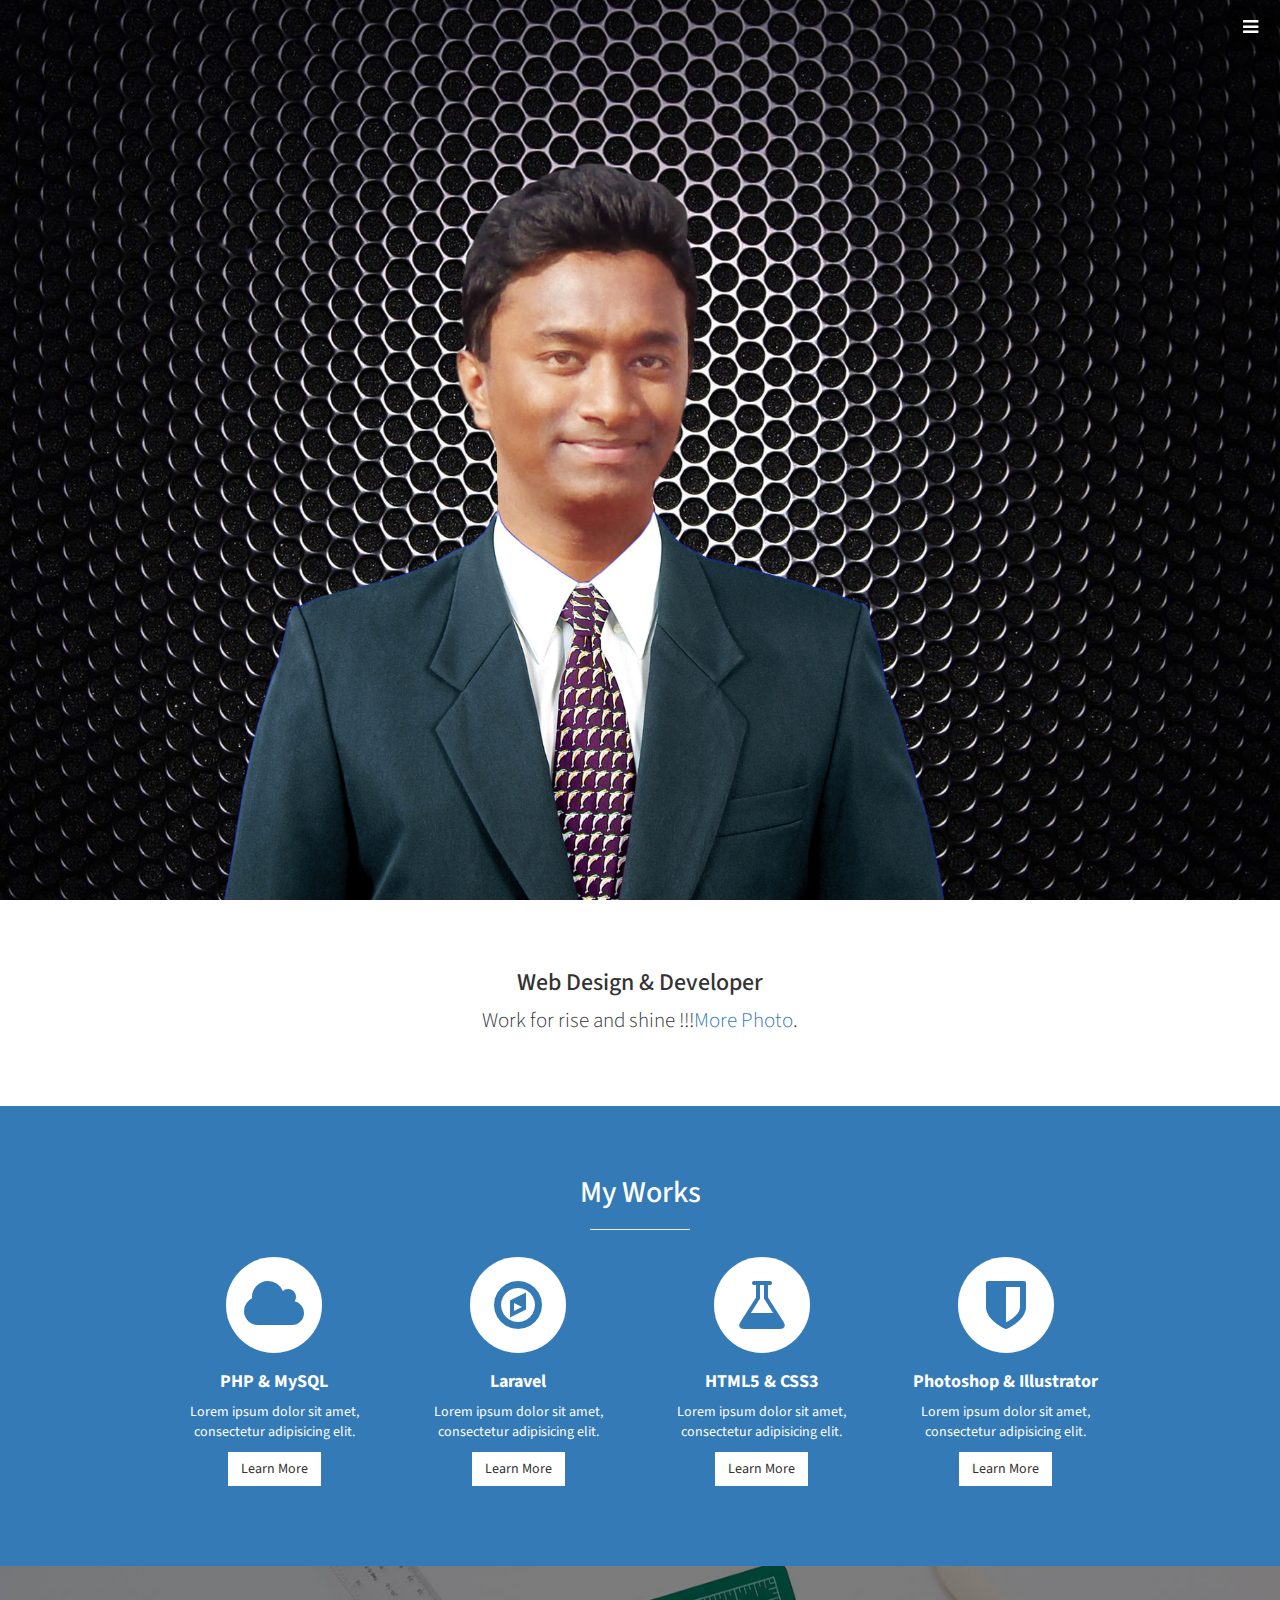
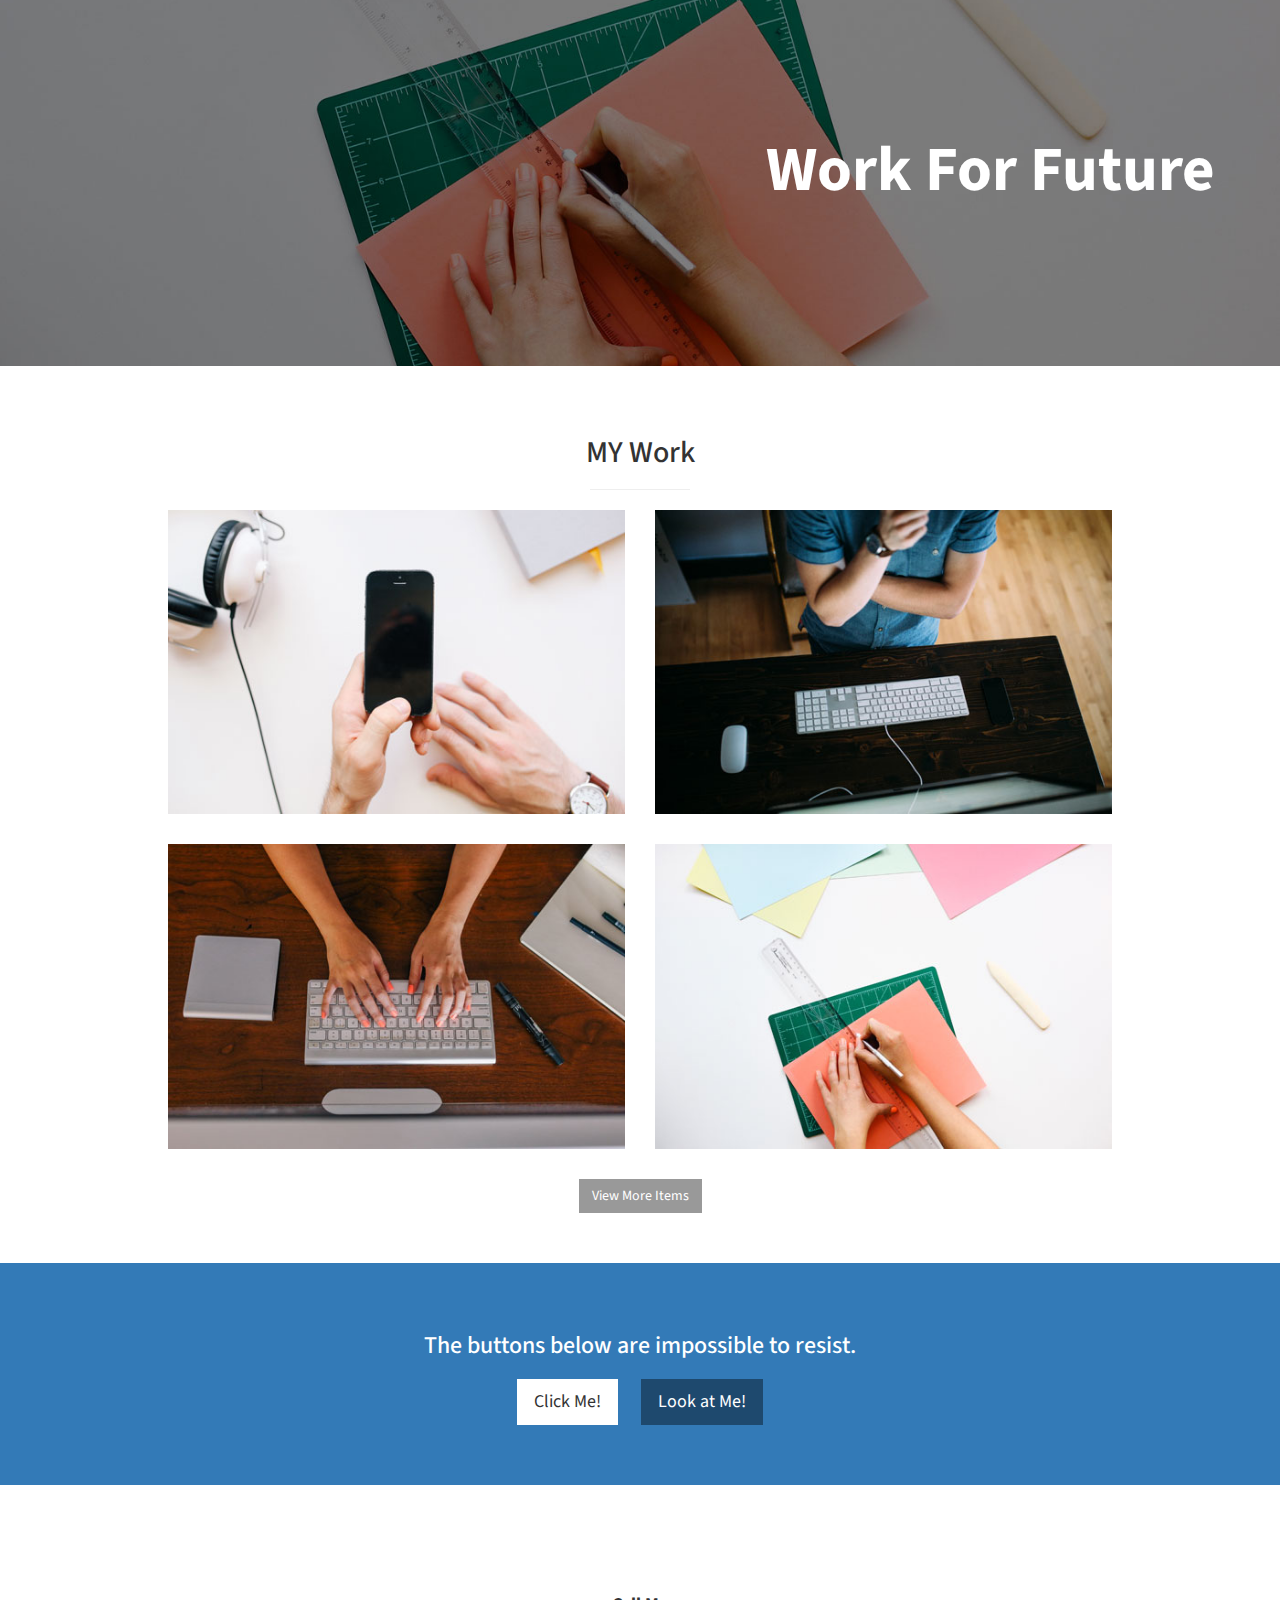
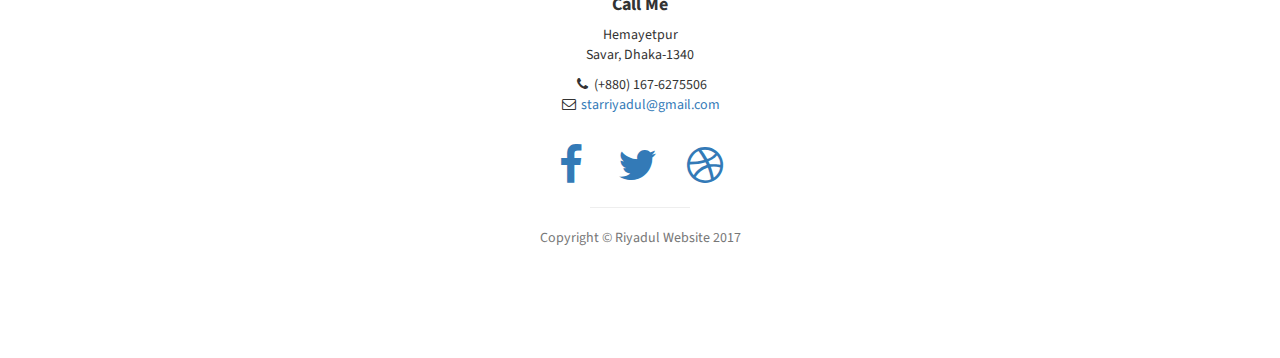
<file: index.html>
<!DOCTYPE html>
<html lang="en">

<head>

    <meta charset="utf-8">
    <meta http-equiv="X-UA-Compatible" content="IE=edge">
    <meta name="viewport" content="width=device-width, initial-scale=1">
    <meta name="description" content="">
    <meta name="author" content="">

    <title>Md.Riyadul Islam</title>

    <!-- Bootstrap Core CSS -->
    <link href="css/bootstrap.min.css" rel="stylesheet">

    <!-- Custom CSS -->
    <link href="css/stylish-portfolio.css" rel="stylesheet">

    <!-- Custom Fonts -->
    <link href="font-awesome/css/font-awesome.min.css" rel="stylesheet" type="text/css">
    <link href="http://fonts.googleapis.com/css?family=Source+Sans+Pro:300,400,700,300italic,400italic,700italic" rel="stylesheet" type="text/css">
    <link href='http://fonts.googleapis.com/css?family=Sonsie+One|Shojumaru&effect=3d|3d-float|fire-animation|wallpaper' 
            rel='stylesheet' type='text/css'>

    <!-- HTML5 Shim and Respond.js IE8 support of HTML5 elements and media queries -->
    <!-- WARNING: Respond.js doesn't work if you view the page via file:// -->
    <!--[if lt IE 9]>
        <script src="https://oss.maxcdn.com/libs/html5shiv/3.7.0/html5shiv.js"></script>
        <script src="https://oss.maxcdn.com/libs/respond.js/1.4.2/respond.min.js"></script>
    <![endif]-->

</head>

<body>

    <!-- Navigation -->
    <a id="menu-toggle" href="#" class="btn btn-dark btn-lg toggle"><i class="fa fa-bars"></i></a>
    <nav id="sidebar-wrapper">
        <ul class="sidebar-nav">
            <a id="menu-close" href="#" class="btn btn-light btn-lg pull-right toggle"><i class="fa fa-times"></i></a>
            <li class="sidebar-brand">
                <a href="#top"  onclick = $("#menu-close").click(); >Start Bootstrap</a>
            </li>
            <li>
                <a href="#top" onclick = $("#menu-close").click(); >Home</a>
            </li>
            <li>
                <a href="#about" onclick = $("#menu-close").click(); >About</a>
            </li>
            <li>
                <a href="#services"; >Services</a>
            </li>
            <li>
                <a href="#portfolio" onclick = $("#menu-close").click(); >Portfolio</a>
            </li>
            <li>
                <a href="#contact" onclick = $("#menu-close").click(); >Contact</a>
            </li>
        </ul>
    </nav>

    <!-- Header -->

    <header id="top" class="header">
        <!-- <div class="text-vertical-center">
            <h1><span class="font-effect-fire-animation" style="font-size:50px; font-family:Sonsie One;">MD:RIYADUL ISLAM</span><br></h1>
            <h3>Web Design &amp; Developer</h3>
            <br>
            <a href="#about" class="btn btn-dark btn-lg">Find Out More</a>
        </div> -->
    </header>

    <!-- About -->
    <section id="about" class="about">
        <div class="container">
            <div class="row">
                <div class="col-lg-12 text-center">
                    <h3>Web Design &amp; Developer</h3>
                    <p class="lead">Work for rise and shine !!!<a target="_blank" href="http:riyadul.com/">More Photo</a>.</p>
                </div>
            </div>
            <!-- /.row -->
        </div>
        <!-- /.container -->
    </section>

    <!-- Services -->
    <!-- The circle icons use Font Awesome's stacked icon classes. For more information, visit http://fontawesome.io/examples/ -->
    <section id="services" class="services bg-primary">
        <div class="container">
            <div class="row text-center">
                <div class="col-lg-10 col-lg-offset-1">
                    <h2>My Works</h2>
                    <hr class="small">
                    <div class="row">
                        <div class="col-md-3 col-sm-6">
                            <div class="service-item">
                                <span class="fa-stack fa-4x">
                                <i class="fa fa-circle fa-stack-2x"></i>
                                <i class="fa fa-cloud fa-stack-1x text-primary"></i>
                            </span>
                                <h4>
                                    <strong>PHP & MySQL</strong>
                                </h4>
                                <p>Lorem ipsum dolor sit amet, consectetur adipisicing elit.</p>
                                <a href="#" class="btn btn-light">Learn More</a>
                            </div>
                        </div>
                        <div class="col-md-3 col-sm-6">
                            <div class="service-item">
                                <span class="fa-stack fa-4x">
                                <i class="fa fa-circle fa-stack-2x"></i>
                                <i class="fa fa-compass fa-stack-1x text-primary"></i>
                            </span>
                                <h4>
                                    <strong>Laravel</strong>
                                </h4>
                                <p>Lorem ipsum dolor sit amet, consectetur adipisicing elit.</p>
                                <a href="#" class="btn btn-light">Learn More</a>
                            </div>
                        </div>
                        <div class="col-md-3 col-sm-6">
                            <div class="service-item">
                                <span class="fa-stack fa-4x">
                                <i class="fa fa-circle fa-stack-2x"></i>
                                <i class="fa fa-flask fa-stack-1x text-primary"></i>
                            </span>
                                <h4>
                                    <strong>HTML5 & CSS3</strong>
                                </h4>
                                <p>Lorem ipsum dolor sit amet, consectetur adipisicing elit.</p>
                                <a href="#" class="btn btn-light">Learn More</a>
                            </div>
                        </div>
                        <div class="col-md-3 col-sm-6">
                            <div class="service-item">
                                <span class="fa-stack fa-4x">
                                <i class="fa fa-circle fa-stack-2x"></i>
                                <i class="fa fa-shield fa-stack-1x text-primary"></i>
                            </span>
                                <h4>
                                    <strong>Photoshop & Illustrator</strong>
                                </h4>
                                <p>Lorem ipsum dolor sit amet, consectetur adipisicing elit.</p>
                                <a href="#" class="btn btn-light">Learn More</a>
                            </div>
                        </div>
                    </div>
                    <!-- /.row (nested) -->
                </div>
                <!-- /.col-lg-10 -->
            </div>
            <!-- /.row -->
        </div>
        <!-- /.container -->
    </section>

    <!-- Callout -->
    <aside class="callout">
        <div class="text-vertical-center">
            <h1>Work For Future</h1>
        </div>
    </aside>

    <!-- Portfolio -->
    <section id="portfolio" class="portfolio">
        <div class="container">
            <div class="row">
                <div class="col-lg-10 col-lg-offset-1 text-center">
                    <h2>MY Work</h2>
                    <hr class="small">
                    <div class="row">
                        <div class="col-md-6">
                            <div class="portfolio-item">
                                <a href="#">
                                    <img class="img-portfolio img-responsive" src="img/portfolio-1.jpg">
                                </a>
                            </div>
                        </div>
                        <div class="col-md-6">
                            <div class="portfolio-item">
                                <a href="#">
                                    <img class="img-portfolio img-responsive" src="img/portfolio-2.jpg">
                                </a>
                            </div>
                        </div>
                        <div class="col-md-6">
                            <div class="portfolio-item">
                                <a href="#">
                                    <img class="img-portfolio img-responsive" src="img/portfolio-3.jpg">
                                </a>
                            </div>
                        </div>
                        <div class="col-md-6">
                            <div class="portfolio-item">
                                <a href="#">
                                    <img class="img-portfolio img-responsive" src="img/portfolio-4.jpg">
                                </a>
                            </div>
                        </div>
                    </div>
                    <!-- /.row (nested) -->
                    <a href="#" class="btn btn-dark">View More Items</a>
                </div>
                <!-- /.col-lg-10 -->
            </div>
            <!-- /.row -->
        </div>
        <!-- /.container -->
    </section>

    <!-- Call to Action -->
    <aside class="call-to-action bg-primary">
        <div class="container">
            <div class="row">
                <div class="col-lg-12 text-center">
                    <h3>The buttons below are impossible to resist.</h3>
                    <a href="#" class="btn btn-lg btn-light">Click Me!</a>
                    <a href="#" class="btn btn-lg btn-dark">Look at Me!</a>
                </div>
            </div>
        </div>
    </aside>

    <!-- Map
    <section id="contact" class="map">
        <iframe width="100%" height="100%" frameborder="0" scrolling="no" marginheight="0" marginwidth="0" src="https://www.google.com/maps/embed/v1/place?q=Hemayetpur,+Savar+Upazila,+Dhaka+Division&key=AIzaSyAN0om9mFmy1QN6Wf54tXAowK4eT0ZUPrU"></iframe>
        <br />
        <small>
            <a href="https://maps.google.com/maps?f=q&amp;source=embed&amp;hl=en&amp;geocode=&amp;q=Twitter,+Inc.,+Market+Street,+San+Francisco,+CA&amp;aq=0&amp;oq=twitter&amp;sll=28.659344,-81.187888&amp;sspn=0.128789,0.264187&amp;ie=UTF8&amp;hq=Twitter,+Inc.,+Market+Street,+San+Francisco,+CA&amp;t=m&amp;z=15&amp;iwloc=A"></a>
        </small>
        </iframe>
    </section>
 -->
    <!-- Footer -->
    <footer>
        <div class="container">
            <div class="row">
                <div class="col-lg-10 col-lg-offset-1 text-center">
                    <h4><strong>Call Me</strong>
                    </h4>
                    <p>Hemayetpur<br>Savar, Dhaka-1340</p>
                    <ul class="list-unstyled">
                        <li><i class="fa fa-phone fa-fw"></i> (+880) 167-6275506</li>
                        <li><i class="fa fa-envelope-o fa-fw"></i>  <a href="mailto:name@example.com">starriyadul@gmail.com</a>
                        </li>
                    </ul>
                    <br>
                    <ul class="list-inline">
                        <li>
                            <a href="#"><i class="fa fa-facebook fa-fw fa-3x"></i></a>
                        </li>
                        <li>
                            <a href="#"><i class="fa fa-twitter fa-fw fa-3x"></i></a>
                        </li>
                        <li>
                            <a href="#"><i class="fa fa-dribbble fa-fw fa-3x"></i></a>
                        </li>
                    </ul>
                    <hr class="small">
                    <p class="text-muted">Copyright &copy; Riyadul Website 2017</p>
                </div>
            </div>
        </div>
    </footer>

    <!-- jQuery -->
    <script src="js/jquery.js"></script>

    <!-- Bootstrap Core JavaScript -->
    <script src="js/bootstrap.min.js"></script>

    <!-- Custom Theme JavaScript -->
    <script>
    // Closes the sidebar menu
    $("#menu-close").click(function(e) {
        e.preventDefault();
        $("#sidebar-wrapper").toggleClass("active");
    });
    // Opens the sidebar menu
    $("#menu-toggle").click(function(e) {
        e.preventDefault();
        $("#sidebar-wrapper").toggleClass("active");
    });
    // Scrolls to the selected menu item on the page
    $(function() {
        $('a[href*=#]:not([href=#])').click(function() {
            if (location.pathname.replace(/^\//, '') == this.pathname.replace(/^\//, '') || location.hostname == this.hostname) {
                var target = $(this.hash);
                target = target.length ? target : $('[name=' + this.hash.slice(1) + ']');
                if (target.length) {
                    $('html,body').animate({
                        scrollTop: target.offset().top
                    }, 1000);
                    return false;
                }
            }
        });
    });
    </script>

</body>

</html>
</file>
<file: css/stylish-portfolio.css>
/*!
 * Start Bootstrap - Stylish Portfolio Bootstrap Theme (http://startbootstrap.com)
 * Code licensed under the Apache License v2.0.
 * For details, see http://www.apache.org/licenses/LICENSE-2.0.
 */

/* Global Styles */

html,
body {
    width: 100%;
    height: 100%;
}

body {
    font-family: "Source Sans Pro","Helvetica Neue",Helvetica,Arial,sans-serif;
}

.text-vertical-center {
    display: table-cell;
    text-align: center;
    vertical-align: middle;
}

.text-vertical-center h1 {
    margin-left: 700px;
    padding: 0;
    font-size: 4.5em;
    font-weight: 700;
}

.text-vertical-center h3 {
    color: red;
    font-size: 46px;
    font-weight: 700;
    margin-left: 700px;
    padding: 0
    font-weight: 700;
}

/* Custom Button Styles */

.btn-dark {
    border-radius: 0;
    color: #fff;
    background-color: rgba(0,0,0,0.4);
}

.btn-dark:hover,
.btn-dark:focus,
.btn-dark:active {
    color: #fff;
    background-color: rgba(0,0,0,0.7);
}

.btn-light {
    border-radius: 0;
    color: #333;
    background-color: rgb(255,255,255);
}

.btn-light:hover,
.btn-light:focus,
.btn-light:active {
    color: #333;
    background-color: rgba(255,255,255,0.8);
}

/* Custom Horizontal Rule */

hr.small {
    max-width: 100px;
}

/* Side Menu */

#sidebar-wrapper {
    z-index: 1000;
    position: fixed;
    right: 0;
    width: 250px;
    height: 100%;
    margin-right: -250px;
    overflow-y: auto;
    background: #222;
    -webkit-transition: all 0.4s ease 0s;
    -moz-transition: all 0.4s ease 0s;
    -ms-transition: all 0.4s ease 0s;
    -o-transition: all 0.4s ease 0s;
    transition: all 0.4s ease 0s;
}

.sidebar-nav {
    position: absolute;
    top: 0;
    width: 250px;
    margin: 0;
    padding: 0;
    list-style: none;
}

.sidebar-nav li {
    text-indent: 20px;
    line-height: 40px;
}

.sidebar-nav li a {
    display: block;
    text-decoration: none;
    color: #999;
}

.sidebar-nav li a:hover {
    text-decoration: none;
    color: #fff;
    background: rgba(255,255,255,0.2);
}

.sidebar-nav li a:active,
.sidebar-nav li a:focus {
    text-decoration: none;
}

.sidebar-nav > .sidebar-brand {
    height: 55px;
    font-size: 18px;
    line-height: 55px;
}

.sidebar-nav > .sidebar-brand a {
    color: #999;
}

.sidebar-nav > .sidebar-brand a:hover {
    color: #fff;
    background: none;
}

#menu-toggle {
    z-index: 1;
    position: fixed;
    top: 0;
    right: 0;
}

#sidebar-wrapper.active {
    right: 250px;
    width: 250px;
    -webkit-transition: all 0.4s ease 0s;
    -moz-transition: all 0.4s ease 0s;
    -ms-transition: all 0.4s ease 0s;
    -o-transition: all 0.4s ease 0s;
    transition: all 0.4s ease 0s;
}

.toggle {
    margin: 5px 5px 0 0;
}

/* Header */

.header {
    display: table;
    position: relative;
    width: 100%;
    height: 100%;
    background: url(../img/bg.jpg) no-repeat center center scroll;
    -webkit-background-size: cover;
    -moz-background-size: cover;
    background-size: cover;
    -o-background-size: cover;
}

/* About */

.about {
    padding: 50px 0;
}

/* Services */

.services {
    padding: 50px 0;
}

.service-item {
    margin-bottom: 30px;
}

/* Callout */

.callout {
    display: table;
    width: 100%;
    height: 400px;
    color: #fff;
    background: url(../img/callout.jpg) no-repeat center center scroll;
    -webkit-background-size: cover;
    -moz-background-size: cover;
    background-size: cover;
    -o-background-size: cover;
}

/* Portfolio */

.portfolio {
    padding: 50px 0;
}

.portfolio-item {
    margin-bottom: 30px;
}

.img-portfolio {
    margin: 0 auto;
}

.img-portfolio:hover {
    opacity: 0.8;
}

/* Call to Action */

.call-to-action {
    padding: 50px 0;
}

.call-to-action .btn {
    margin: 10px;
}

/* Map */

.map {
    height: 500px;
}

@media(max-width:768px) {
    .map {
        height: 75%;
    }
}

/* Footer */

footer {
    padding: 100px 0;
}
</file>
